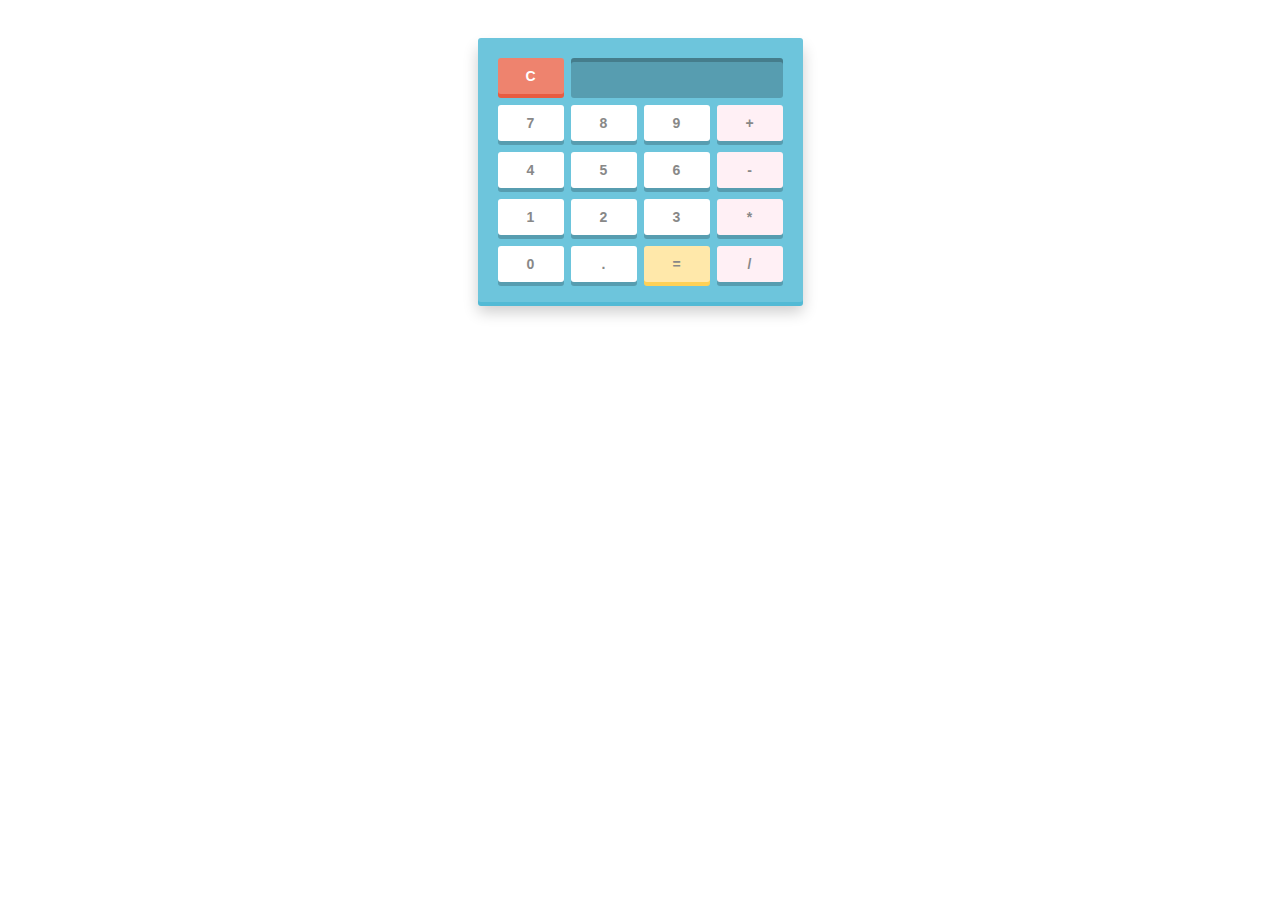
<file: portfolio/calculator/index.html>
<!DOCTYPE html>
<!--[if lt IE 7]>      <html class="no-js lt-ie9 lt-ie8 lt-ie7"> <![endif]-->
<!--[if IE 7]>         <html class="no-js lt-ie9 lt-ie8"> <![endif]-->
<!--[if IE 8]>         <html class="no-js lt-ie9"> <![endif]-->
<!--[if gt IE 8]><!--> <html class="no-js"> <!--<![endif]-->
    <head>
        <meta charset="utf-8">
        <meta http-equiv="X-UA-Compatible" content="IE=edge,chrome=1">
        <title></title>
        <meta name="description" content="">
        <meta name="viewport" content="width=device-width, initial-scale=1">

        <link rel="stylesheet" href="css/normalize.min.css">
        <link rel="stylesheet" href="css/main.css">

        <script src="js/vendor/modernizr-2.6.2.min.js"></script>
        <script src="https://maxcdn.bootstrapcdn.com/bootstrap/3.3.1/js/bootstrap.min.js"></script>

        <link rel="stylesheet" href="https://maxcdn.bootstrapcdn.com/bootstrap/3.3.1/css/bootstrap.min.css">
    </head>
    <body>
        <!--[if lt IE 7]>
            <p class="browsehappy">You are using an <strong>outdated</strong> browser. Please <a href="http://browsehappy.com/">upgrade your browser</a> to improve your experience.</p>
        <![endif]-->

        <div id="calculator">
                
  <!-- Screen and clear key -->
    <div class="top">
      <span class="clear">C</span>
      <div class="screen"></div>
    </div>

  <div class="keys">
      <!-- operators and other keys -->
      <span>7</span>
      <span>8</span>
      <span>9</span>
      <span class="operator">+</span>
      <span>4</span>
      <span>5</span>
      <span>6</span>
      <span class="operator">-</span>
      <span>1</span>
      <span>2</span>
      <span>3</span>
      <span class="operator">*</span>
      <span>0</span>
      <span>.</span>
      <span class="eval">=</span>
      <span class="operator">/</span>
  </div>
</div>

        <script src="//ajax.googleapis.com/ajax/libs/jquery/1.11.1/jquery.min.js"></script>
        <script>window.jQuery || document.write('<script src="js/vendor/jquery-1.11.1.min.js"><\/script>')</script>

        <script src="js/plugins.js"></script>
        <script src="js/main.js"></script>

        <!-- Google Analytics: change UA-XXXXX-X to be your site's ID. -->
        <script>
            (function(b,o,i,l,e,r){b.GoogleAnalyticsObject=l;b[l]||(b[l]=
            function(){(b[l].q=b[l].q||[]).push(arguments)});b[l].l=+new Date;
            e=o.createElement(i);r=o.getElementsByTagName(i)[0];
            e.src='//www.google-analytics.com/analytics.js';
            r.parentNode.insertBefore(e,r)}(window,document,'script','ga'));
            ga('create','UA-XXXXX-X');ga('send','pageview');
        </script>
    </body>
</html>
</file>
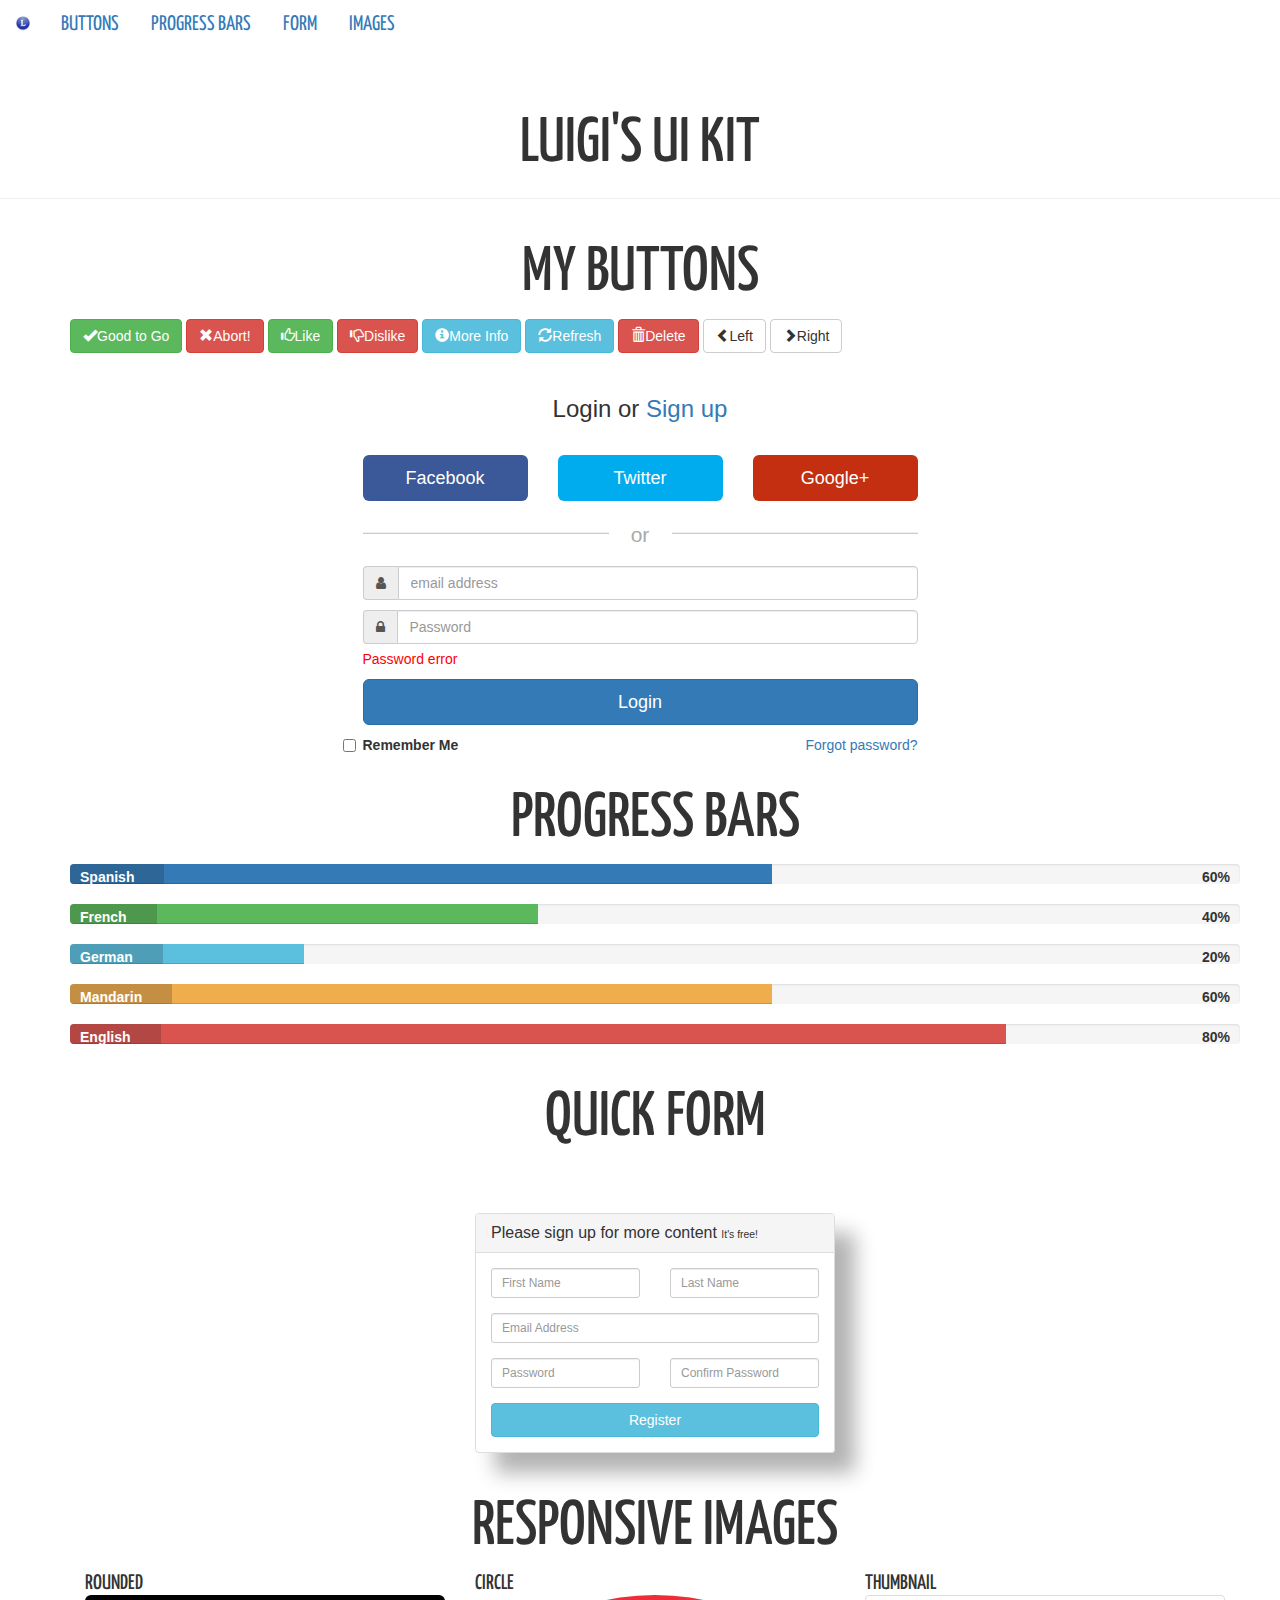
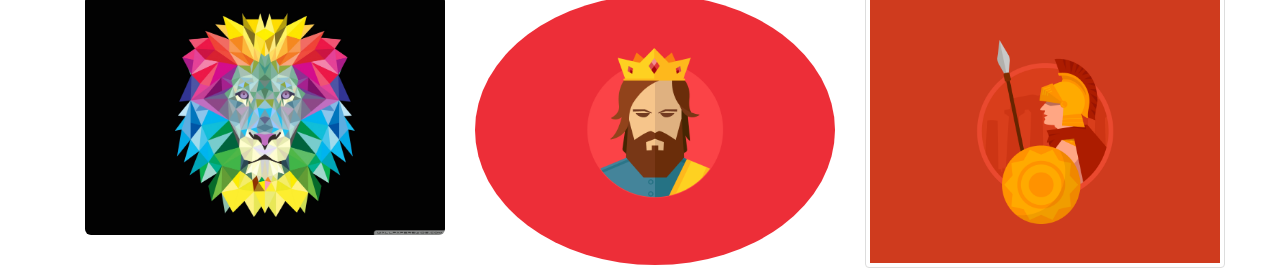
<file: portfolio/UIkit/index.html>
<!DOCTYPE html>
<!--[if lt IE 7]>      <html class="no-js lt-ie9 lt-ie8 lt-ie7"> <![endif]-->
<!--[if IE 7]>         <html class="no-js lt-ie9 lt-ie8"> <![endif]-->
<!--[if IE 8]>         <html class="no-js lt-ie9"> <![endif]-->
<!--[if gt IE 8]><!--> <html class="no-js" lang="en"> <!--<![endif]-->
    <head>
        <meta charset="utf-8">
        <meta http-equiv="X-UA-Compatible" content="IE=edge,chrome=1">
        <title>Luigi's UI</title>
        <link rel="icon" type="img/png" href="img/Luigi.ico">
        <meta name="description" content="">
        <meta name="viewport" content="width=device-width, initial-scale=1">

        <link rel="stylesheet" href="css/normalize.min.css">
        <link rel="stylesheet" href="css/main.css">

        <script src="js/vendor/modernizr-2.6.2.min.js"></script>
        <!-- Bootstrap -->
        <link rel="stylesheet" href="https://maxcdn.bootstrapcdn.com/bootstrap/3.3.2/css/bootstrap.min.css">
        <script src="https://maxcdn.bootstrapcdn.com/bootstrap/3.3.2/js/bootstrap.min.js"></script>
        <!-- Google Fonts -->
        <link href='http://fonts.googleapis.com/css?family=Yanone+Kaffeesatz:400,300,200,700' rel='stylesheet' type='text/css'>
        <!-- FontAWesome -->
        <link rel="stylesheet" href="https://maxcdn.bootstrapcdn.com/font-awesome/4.3.0/css/font-awesome.min.css">
    </head>
    <body>
        <!--[if lt IE 7]>
            <p class="browsehappy">You are using an <strong>outdated</strong> browser. Please <a href="http://browsehappy.com/">upgrade your browser</a> to improve your experience.</p>
        <![endif]-->
        <!-- head -->
        <nav>
        <a class="navbar-brand" href="#">
            <img src="img/Luigi.ico">
        </a>
            <ul class="nav nav-pills">
                <li role="presentation"><a href="#buttons">Buttons</a></li>
                <li role="presentation"><a href="#progress">Progress Bars</a></li>
                <li role="presentation"><a href="#form">Form</a></li>
                <li role="presentation"><a href="#images">Images</a></li>
            </ul>
        </nav>
  
        <header class="page-header">
          <div class="row">
            <h1 class="text-center">Luigi's UI kit</h1> 
          </div>
        </header>
        <!-- Buttons -->
        <div class="container" id="buttons">
            <div class="row">
                   <h1>My Buttons</h1>
                   <!-- Cool Buttons -->
                <div class="col-sm-9 col-md-9">
                    <button type="button" class="btn btn-labeled btn-success">
                        <span class="btn-label"><i class="glyphicon glyphicon-ok"></i></span>Good to Go
                    </button>
                    <button type="button" class="btn btn-labeled btn-danger">
                        <span class="btn-label"><i class="glyphicon glyphicon-remove"></i></span>Abort!
                    </button>
                    <button type="button" class="btn btn-labeled btn-success">
                        <span class="btn-label"><i class="glyphicon glyphicon-thumbs-up"></i></span>Like
                    </button>
                    <button type="button" class="btn btn-labeled btn-danger">
                        <span class="btn-label"><i class="glyphicon glyphicon-thumbs-down"></i></span>Dislike
                    </button>
                    <button type="button" class="btn btn-labeled btn-info">
                        <span class="btn-label"><i class="glyphicon glyphicon-info-sign"></i></span>More Info
                    </button>
                    <button type="button" class="btn btn-labeled btn-info">
                        <span class="btn-label"><i class="glyphicon glyphicon-refresh"></i></span>Refresh
                    </button>
                    <button class="btn btn-labeledd btn-danger">
                    <span class="btn-label"><i class="glyphicon glyphicon-trash"></i></span>Delete
                    </button>
                    <button type="button" class="btn btn-labeled btn-default">
                        <span class="btn-label"><i class="glyphicon glyphicon-chevron-left"></i></span>Left
                    </button>
                    <button type="buton" class="btn btn-labeled btn-default">
                        <span class="btn-label"><i class="glyphicon glyphicon-chevron-right"></i></span>Right
                    </button>
                </div>
            </div>
        </div>
        <!-- Sign Up/Login -->
        <div class="container">
            <div class="omb_login">
        <h3 class="omb_authTitle">Login or <a href="#">Sign up</a></h3>
        <div class="row omb_row-sm-offset-3 omb_socialButtons">
            <div class="col-xs-4 col-sm-2">
                <a href="#" class="btn btn-lg btn-block omb_btn-facebook">
                    <i class="fa fa-facebook visible-xs"></i>
                    <span class="hidden-xs">Facebook</span>
                </a>
            </div>
            <div class="col-xs-4 col-sm-2">
                <a href="#" class="btn btn-lg btn-block omb_btn-twitter">
                    <i class="fa fa-twitter visible-xs"></i>
                    <span class="hidden-xs">Twitter</span>
                </a>
            </div>  
            <div class="col-xs-4 col-sm-2">
                <a href="#" class="btn btn-lg btn-block omb_btn-google">
                    <i class="fa fa-google-plus visible-xs"></i>
                    <span class="hidden-xs">Google+</span>
                </a>
            </div>  
        </div>

        <div class="row omb_row-sm-offset-3 omb_loginOr">
            <div class="col-xs-12 col-sm-6">
                <hr class="omb_hrOr">
                <span class="omb_spanOr">or</span>
            </div>
        </div>

        <div class="row omb_row-sm-offset-3">
            <div class="col-xs-12 col-sm-6">    
                <form class="omb_loginForm" action="" autocomplete="off" method="POST">
                    <div class="input-group">
                        <span class="input-group-addon"><i class="fa fa-user"></i></span>
                        <input type="text" class="form-control" name="username" placeholder="email address">
                    </div>
                    <span class="help-block"></span>
                                        
                    <div class="input-group">
                        <span class="input-group-addon"><i class="fa fa-lock"></i></span>
                        <input  type="password" class="form-control" name="password" placeholder="Password">
                    </div>
                    <span class="help-block">Password error</span>

                    <button class="btn btn-lg btn-primary btn-block" type="submit">Login</button>
                </form>
            </div>
        </div>
        <div class="row omb_row-sm-offset-3">
            <div class="col-xs-12 col-sm-3">
                <label class="checkbox">
                    <input type="checkbox" value="remember-me">Remember Me
                </label>
            </div>
            <div class="col-xs-12 col-sm-3">
                <p class="omb_forgotPwd">
                    <a href="#">Forgot password?</a>
                </p>
            </div>
        </div>  
        </div>
    <div class="container" id="progress">
        <div class="row">   
            <h1 class="text-center">Progress Bars</h1>                
            <div class="progress">
                <div class="progress-bar" role="progressbar" aria-valuenow="60" aria-valuemin="0" aria-valuemax="100" style="width: 60%;">
                    <span class="sr-only">60% Complete</span>
                </div>
                <span class="progress-type">Spanish</span>
                <span class="progress-completed">60%</span>
            </div>
            <div class="progress">
                <div class="progress-bar progress-bar-success" role="progressbar" aria-valuenow="40" aria-valuemin="0" aria-valuemax="100" style="width: 40%">
                    <span class="sr-only">40% Complete (success)</span>
                </div>
                <span class="progress-type">French</span>
                <span class="progress-completed">40%</span>
            </div>
            <div class="progress">
                <div class="progress-bar progress-bar-info" role="progressbar" aria-valuenow="20" aria-valuemin="0" aria-valuemax="100" style="width: 20%">
                    <span class="sr-only">20% Complete (info)</span>
                </div>
                <span class="progress-type">German</span>
                <span class="progress-completed">20%</span>
            </div>
            <div class="progress">
                <div class="progress-bar progress-bar-warning" role="progressbar" aria-valuenow="60" aria-valuemin="0" aria-valuemax="100" style="width: 60%">
                    <span class="sr-only">60% Complete (warning)</span>
                </div>
                <span class="progress-type">Mandarin</span>
                <span class="progress-completed">60%</span>
            </div>
            <div class="progress">
                <div class="progress-bar progress-bar-danger" role="progressbar" aria-valuenow="80" aria-valuemin="0" aria-valuemax="100" style="width: 80%">
                    <span class="sr-only">80% Complete (danger)</span>
                </div>
                <span class="progress-type">English</span>
                <span class="progress-completed">80%</span>
            </div>
        </div>
    </div>
    <div class="container" id="form">
        <h1 class="text-center">Quick Form</h1>
        <div class="row centered-form">
        <div class="col-xs-12 col-sm-8 col-md-4 col-sm-offset-2 col-md-offset-4">
            <div class="panel panel-default">
                <div class="panel-heading">
                        <h3 class="panel-title">Please sign up for more content <small>It's free!</small></h3>
                        </div>
                        <div class="panel-body">
                        <form role="form">
                            <div class="row">
                                <div class="col-xs-6 col-sm-6 col-md-6">
                                    <div class="form-group">
                            <input type="text" name="first_name" id="first_name" class="form-control input-sm" placeholder="First Name">
                                    </div>
                                </div>
                                <div class="col-xs-6 col-sm-6 col-md-6">
                                    <div class="form-group">
                                        <input type="text" name="last_name" id="last_name" class="form-control input-sm" placeholder="Last Name">
                                    </div>
                                </div>
                            </div>

                            <div class="form-group">
                                <input type="email" name="email" id="email" class="form-control input-sm" placeholder="Email Address">
                            </div>

                            <div class="row">
                                <div class="col-xs-6 col-sm-6 col-md-6">
                                    <div class="form-group">
                                        <input type="password" name="password" id="password" class="form-control input-sm" placeholder="Password">
                                    </div>
                                </div>
                                <div class="col-xs-6 col-sm-6 col-md-6">
                                    <div class="form-group">
                                        <input type="password" name="password_confirmation" id="password_confirmation" class="form-control input-sm" placeholder="Confirm Password">
                                    </div>
                                </div>
                            </div>
                            
                            <input type="submit" value="Register" class="btn btn-info btn-block">
                        
                        </form>
                    </div>
                </div>
            </div>
        </div>
    </div>    
    <div class="container" id="images">
        <h1>Responsive Images</h1>
        <div class="row">
           <div class="col-md-4">
           <h3>Rounded</h3>
               <img src="img/body12.jpg" class="img-responsive img-rounded">
           </div> 
            <div class="col-md-4">
            <h3>Circle</h3>
                <img src="img/king.png" class="img-responsive img-circle">
            </div>
            <div class="col-md-4">
            <h3>Thumbnail</h3>
                <img src="img/roman.png" class="img-responsice img-thumbnail">
            </div> 
        </div>
    </div>

        

        <script src="//ajax.googleapis.com/ajax/libs/jquery/1.11.1/jquery.min.js"></script>
        <script>window.jQuery || document.write('<script src="js/vendor/jquery-1.11.1.min.js"><\/script>')</script>

        <script src="js/plugins.js"></script>
        <script src="js/main.js"></script>
        

        <!-- Google Analytics: change UA-XXXXX-X to be your site's ID. -->
        <script>
            (function(b,o,i,l,e,r){b.GoogleAnalyticsObject=l;b[l]||(b[l]=
            function(){(b[l].q=b[l].q||[]).push(arguments)});b[l].l=+new Date;
            e=o.createElement(i);r=o.getElementsByTagName(i)[0];
            e.src='//www.google-analytics.com/analytics.js';
            r.parentNode.insertBefore(e,r)}(window,document,'script','ga'));
            ga('create','UA-XXXXX-X');ga('send','pageview');
        </script>
    </body>
</html>
</file>
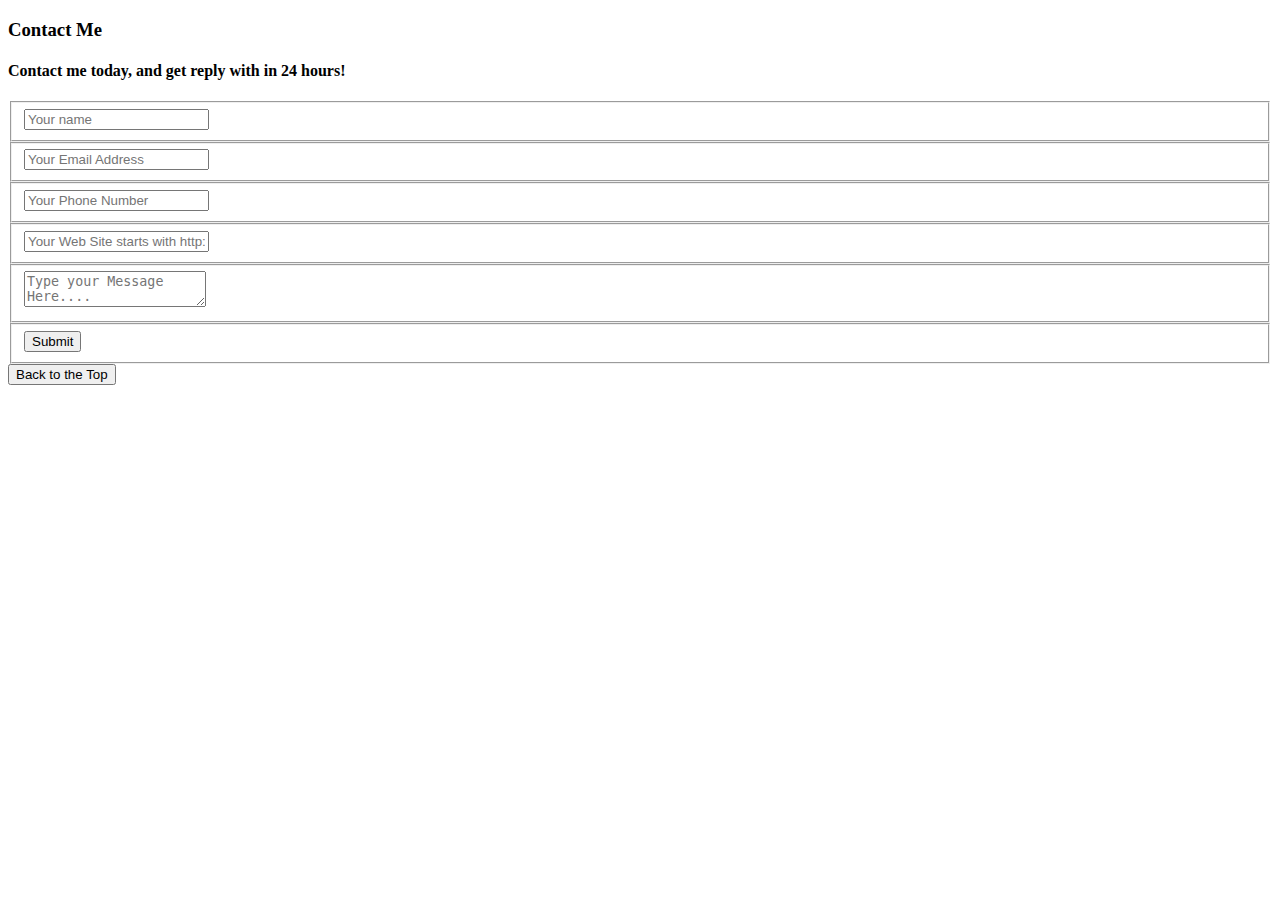
<file: test/text.html>
<!DOCTYPE html>
<html>
	<head></head>
	<body>
<div class="container" id="email">  
  <form id="contact" action="mail.php" method="post">
    <h3>Contact Me</h3>
    <h4>Contact me today, and get reply with in 24 hours!</h4>
    <fieldset>
      <input placeholder="Your name" type="text" tabindex="1" name="name" required>
    </fieldset>
    <fieldset>
      <input placeholder="Your Email Address" type="email" tabindex="2" name="email" required>
    </fieldset>
    <fieldset>
      <input placeholder="Your Phone Number" type="tel" tabindex="3" name="phone" required>
    </fieldset>
    <fieldset>
      <input placeholder="Your Web Site starts with http://" type="url" tabindex="4" name="website" required>
    </fieldset>
    <fieldset>
      <textarea placeholder="Type your Message Here...." tabindex="5" name="message" required></textarea>
    </fieldset>
    <fieldset>
      <button name="submit" type="submit" id="contact-submit" data-submit="...Sending">Submit</button>
    </fieldset>
  </form>
  <a href="#home"><button type="button" class="btn btn-primary">Back to the Top</button></a>
</div>
	</body>
</html>
</file>
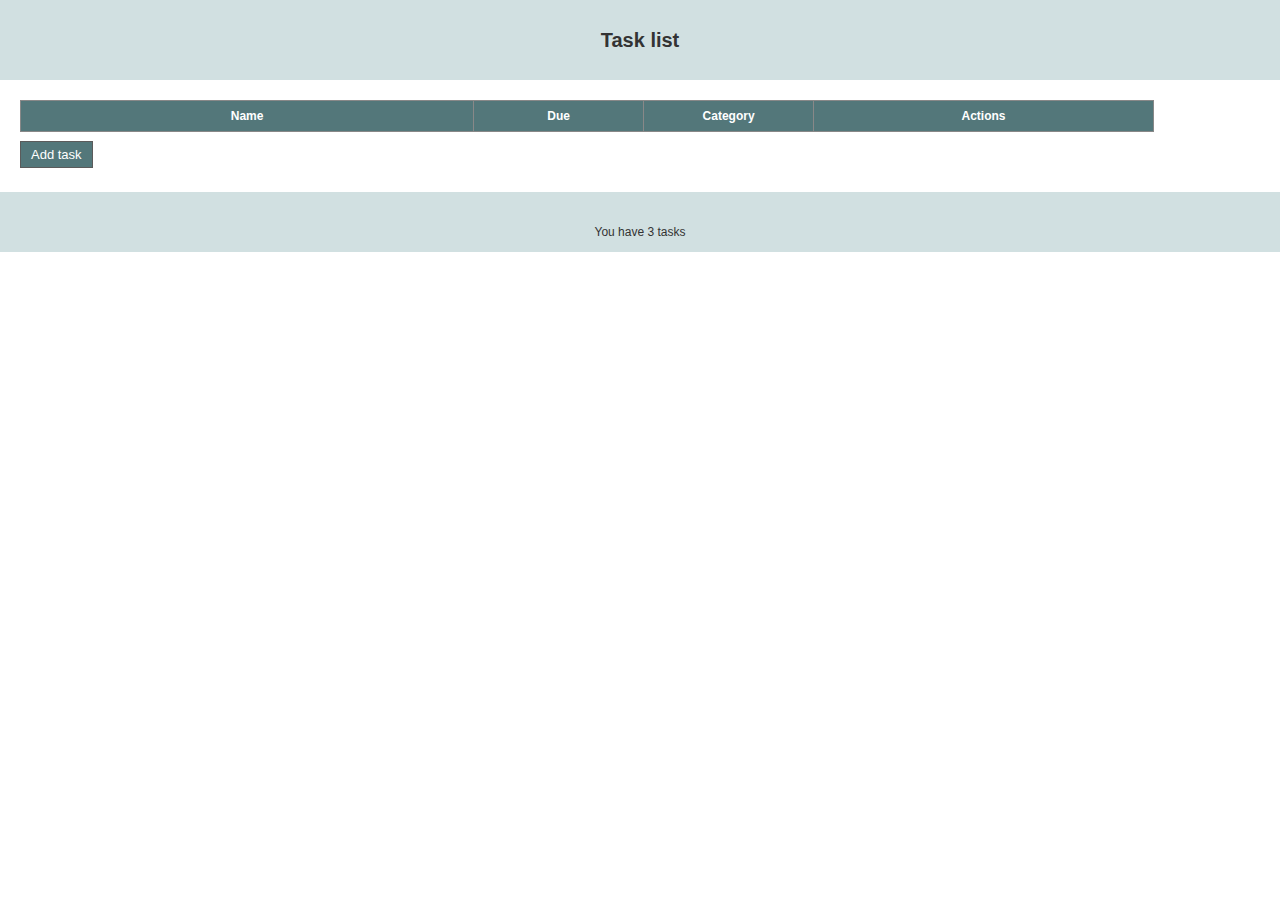
<file: portfolio/taskApp/tasks.html>
<!DOCTYPE html>
<html lang="en">
<head>
<meta charset="utf-8">
<title>Task list</title>
<link rel="stylesheet" type="text/css" href="styles/tasks.css"
	media="screen" />
<script src="scripts/jquery-2.0.3.js"></script>
<script src="scripts/jquery-tmpl.js"></script>
<script src="scripts/jquery.validate.js"></script>
<script src="scripts/jquery-serialization.js"></script>
<script src="scripts/tasks-controller.js"></script>
</head>
<body>
	<header>
		<span>Task list</span>
	</header>
	<main  id="taskPage">
	<section id="taskCreation" class="not">
		<form id="taskForm">
			<div>
				<label>Task</label> <input type="text" required="required"
					name="task" class="large" placeholder="Breakfast at Tiffanys" maxlength="200"  />
			</div>
			<div>
				<label>Required by</label> <input type="date" required="required"
					name="requiredBy" />
			</div>
			<div>
				<label>Category</label> <select name="category">
					<option value="Personal">Personal</option>
					<option value="Work">Work</option>
				</select>
			</div>
			<nav>
				<a href="#" id="saveTask">Save task</a>
				<a href="#" id="clearTask">Clear task</a>
			</nav>
		</form>
	</section>
	<section>
		<table id="tblTasks">
			<colgroup>
				<col width="40%">
				<col width="15%">
				<col width="15%">
				<col width="30%">
			</colgroup>
			<thead>
				<tr>
					<th>Name</th>
					<th>Due</th>
					<th>Category</th>
					<th>Actions</th>
				</tr>
			</thead>
			<tbody>
			</tbody>
		</table>
		<nav>
			<a href="#" id="btnAddTask">Add task</a>
		</nav>
	</section>
	</main>
	<footer>You have 3 tasks</footer>
</body>
<script>
$(document).ready(function() {
	tasksController.init($('#taskPage'));
});
</script>

<script id="taskRow" type="text/x-jQuery-tmpl">
<tr>
	<td>${task}</td>
	<td><time datetime="${requiredBy}"> ${requiredBy}</time></td>
	<td>${category}</td>
	<td>
		<nav>
			<a href="#">Edit</a>
			<a href="#">Complete</a>
			<a href="#" class="deleteRow">Delete</a>
		</nav>
	</td>
</tr>
</script>

</html>
</file>
<file: portfolio/calculator/css/main.css>
/*! HTML5 Boilerplate v4.3.0 | MIT License | http://h5bp.com/ */

html,
button,
input,
select,
textarea {
    color: #222;
}

html {
    font-size: 1em;
    line-height: 1.4;
}

::-moz-selection {
    background: #b3d4fc;
    text-shadow: none;
}

::selection {
    background: #b3d4fc;
    text-shadow: none;
}

hr {
    display: block;
    height: 1px;
    border: 0;
    border-top: 1px solid #ccc;
    margin: 1em 0;
    padding: 0;
}

audio,
canvas,
img,
video {
    vertical-align: middle;
}

fieldset {
    border: 0;
    margin: 0;
    padding: 0;
}

textarea {
    resize: vertical;
}

.browsehappy {
    margin: 0.2em 0;
    background: #ccc;
    color: #000;
    padding: 0.2em 0;
}


/* ==========================================================================
   Author's custom styles
   ========================================================================== */
/* Basic reset */
* {
    padding: 0;
    margin:0;
    box-sizing: border-box;
}
h1 {
  text-align:center;
  padding-top:50px;
}
/* Using box shadows to create 3D effects */
#calculator {
    
    width: 325px;
    height: auto;   
    margin: 3% auto;
    padding: 20px 20px 9px; 
    background: #6DC5DC;
    border-radius: 3px;
    box-shadow: 0px 4px #52BAD5, 0px 10px 15px rgba(0, 0, 0, 0.2);
    font: bold 14px Arial, sans-serif;
}

/* Top portion */
span.clear {
    float: left;
}

/* Inset shadow on the screen to create indent */
.screen {
    height: 40px;
    width: 212px;
    
    float: right;
    
    padding: 0 10px;
    
    background: rgba(0, 0, 0, 0.2);
    border-radius: 3px;
    box-shadow: inset 0px 4px rgba(0, 0, 0, 0.2);
    
    /* Typography */
    font-size: 17px;
    line-height: 40px;
    color: white;
    text-shadow: 1px 1px 2px rgba(0, 0, 0, 0.2);
    text-align: right;
    letter-spacing: 1px;
}

/* Clear floats */
.keys, .top {overflow: hidden;}

/* Applying same to the keys */
.keys span, span.clear {
    float: left;
    position: relative;
    top: 0;
    
    cursor: pointer;
    
    width: 66px;
    height: 36px;
    
    background: white;
    border-radius: 3px;
    box-shadow: 0px 4px rgba(0, 0, 0, 0.2);
    
    margin: 0 7px 11px 0;
    
    color: #888;
    line-height: 36px;
    text-align: center;
    
    /* prevent selection of text inside keys */
    user-select: none;
    
    /* Smoothing out hover and active states using css3 transitions */
    transition: all 0.2s ease;
}

/* Remove right margins from operator keys */
/* style different type of keys (operators/evaluate/clear) differently */
.keys span.operator {
    background: #FFF0F5;
    margin-right: 0;
}

.keys span.eval {
    background: #FFE8AA;
    box-shadow: 0px 4px #FED156;
}

.top span.clear {
    background: #EE836E;
    box-shadow: 0px 4px #E85C41;
    color: white;
}

/* Some hover effects */
.keys span:hover {
    background: #9c89f6;
    box-shadow: 0px 4px #6b54d3;
    color: white;
}

.keys span.eval:hover {
    background: #FED156;
    box-shadow: 0px 4px #FEBE12;
    color: #ffffff;
}
.top span.clear:hover {
    background: #E85C41;
    box-shadow: 0px 4px #DB3A1B;
    color: white;
}

/* Simulating "pressed" effect on active state of the keys by removing the box-shadow and moving the keys down a bit */
.keys span:active {
    box-shadow: 0px 0px;
    top: 4px;
}

.keys span.eval:active {
    box-shadow: 0px 0px;
    top: 4px;
}
.top span.clear:active {    
    box-shadow: 0px 0px;
    top: 4px;
}














/* ==========================================================================
   Media Queries
   ========================================================================== */

@media only screen and (min-width: 35em) {

}

@media print,
       (-o-min-device-pixel-ratio: 5/4),
       (-webkit-min-device-pixel-ratio: 1.25),
       (min-resolution: 120dpi) {

}

/* ==========================================================================
   Helper classes
   ========================================================================== */

.ir {
    background-color: transparent;
    border: 0;
    overflow: hidden;
    *text-indent: -9999px;
}

.ir:before {
    content: "";
    display: block;
    width: 0;
    height: 150%;
}

.hidden {
    display: none !important;
    visibility: hidden;
}

.visuallyhidden {
    border: 0;
    clip: rect(0 0 0 0);
    height: 1px;
    margin: -1px;
    overflow: hidden;
    padding: 0;
    position: absolute;
    width: 1px;
}

.visuallyhidden.focusable:active,
.visuallyhidden.focusable:focus {
    clip: auto;
    height: auto;
    margin: 0;
    overflow: visible;
    position: static;
    width: auto;
}

.invisible {
    visibility: hidden;
}

.clearfix:before,
.clearfix:after {
    content: " ";
    display: table;
}

.clearfix:after {
    clear: both;
}

.clearfix {
    *zoom: 1;
}

/* ==========================================================================
   Print styles
   ========================================================================== */

@media print {
    * {
        background: transparent !important;
        color: #000 !important;
        box-shadow: none !important;
        text-shadow: none !important;
    }

    a,
    a:visited {
        text-decoration: underline;
    }

    a[href]:after {
        content: " (" attr(href) ")";
    }

    abbr[title]:after {
        content: " (" attr(title) ")";
    }

    .ir a:after,
    a[href^="javascript:"]:after,
    a[href^="#"]:after {
        content: "";
    }

    pre,
    blockquote {
        border: 1px solid #999;
        page-break-inside: avoid;
    }

    thead {
        display: table-header-group;
    }

    tr,
    img {
        page-break-inside: avoid;
    }

    img {
        max-width: 100% !important;
    }

    @page {
        margin: 0.5cm;
    }

    p,
    h2,
    h3 {
        orphans: 3;
        widows: 3;
    }

    h2,
    h3 {
        page-break-after: avoid;
    }
}
</file>
<file: portfolio/UIkit/css/main.css>
/*! HTML5 Boilerplate v4.3.0 | MIT License | http://h5bp.com/ */

html,
button,
input,
select,
textarea {
    color: #222;
}

html {
    font-size: 1em;
    line-height: 1.4;
}

::-moz-selection {
    background: #b3d4fc;
    text-shadow: none;
}

::selection {
    background: #b3d4fc;
    text-shadow: none;
}

hr {
    display: block;
    height: 1px;
    border: 0;
    border-top: 1px solid #ccc;
    margin: 1em 0;
    padding: 0;
}

audio,
canvas,
img,
video {
    vertical-align: middle;
}

fieldset {
    border: 0;
    margin: 0;
    padding: 0;
}

textarea {
    resize: vertical;
}

.browsehappy {
    margin: 0.2em 0;
    background: #ccc;
    color: #000;
    padding: 0.2em 0;
}


/* ==========================================================================
   Author's custom styles
   ========================================================================== */
 
   .row>h1{
    text-align: center;
    font-family: 'Yanone Kaffeesatz', sans-serif;
    text-transform: uppercase;
    text-decoration: none;
    font-size: 4.5em;
   }
   
   nav>ul>li{
    display: inline;
    font-family: 'Yanone Kaffeesatz', sans-serif;
    text-transform: uppercase;
    text-decoration: none;
    font-size: 1.5em;
   }
   /*Cool Buttons*/
@media (min-width: 768px) {
    .omb_row-sm-offset-3 div:first-child[class*="col-"] {
        margin-left: 25%;
    }
}

.omb_login .omb_authTitle {
    text-align: center;
    line-height: 300%;
}
    
.omb_login .omb_socialButtons a {
    color: white; // In yourUse @body-bg 
    opacity:0.9;
}
.omb_login .omb_socialButtons a:hover {
    color: white;
    opacity:1;      
}
.omb_login .omb_socialButtons .omb_btn-facebook {background: #3b5998;}
.omb_login .omb_socialButtons .omb_btn-twitter {background: #00aced;}
.omb_login .omb_socialButtons .omb_btn-google {background: #c32f10;}


.omb_login .omb_loginOr {
    position: relative;
    font-size: 1.5em;
    color: #aaa;
    margin-top: 1em;
    margin-bottom: 1em;
    padding-top: 0.5em;
    padding-bottom: 0.5em;
}
.omb_login .omb_loginOr .omb_hrOr {
    background-color: #cdcdcd;
    height: 1px;
    margin-top: 0px !important;
    margin-bottom: 0px !important;
}
.omb_login .omb_loginOr .omb_spanOr {
    display: block;
    position: absolute;
    left: 50%;
    top: -0.6em;
    margin-left: -1.5em;
    background-color: white;
    width: 3em;
    text-align: center;
}           

.omb_login .omb_loginForm .input-group.i {
    width: 2em;
}
.omb_login .omb_loginForm  .help-block {
    color: red;
}

    
@media (min-width: 768px) {
    .omb_login .omb_forgotPwd {
        text-align: right;
        margin-top:10px;
    }       
}
.container>h1{
    text-align: center;
    font-family: 'Yanone Kaffeesatz', sans-serif;
    text-transform: uppercase;
    text-decoration: none;
    font-size: 4.5em;
}
/*Progress Bars*/
.progress {
    position: relative;
    height: 25px;
}
.progress > .progress-type {
    position: absolute;
    left: 0px;
    font-weight: 800;
    padding: 3px 30px 2px 10px;
    color: rgb(255, 255, 255);
    background-color: rgba(25, 25, 25, 0.2);
}
.progress > .progress-completed {
    position: absolute;
    right: 0px;
    font-weight: 800;
    padding: 3px 10px 2px;
}
/*Form*/
.centered-form{
    margin-top: 60px;
}

.centered-form .panel{
    background: rgba(255, 255, 255, 0.8);
    box-shadow: rgba(0, 0, 0, 0.3) 20px 20px 20px;
}
/*Images*/
.col-md-4>h3{
    display: inline;
    font-family: 'Yanone Kaffeesatz', sans-serif;
    text-transform: uppercase;
    text-decoration: none;
    font-size: 1.5em;
}







/* ==========================================================================
   Media Queries
   ========================================================================== */

@media only screen and (min-width: 35em) {

}

@media print,
       (-o-min-device-pixel-ratio: 5/4),
       (-webkit-min-device-pixel-ratio: 1.25),
       (min-resolution: 120dpi) {

}

/* ==========================================================================
   Helper classes
   ========================================================================== */

.ir {
    background-color: transparent;
    border: 0;
    overflow: hidden;
    *text-indent: -9999px;
}

.ir:before {
    content: "";
    display: block;
    width: 0;
    height: 150%;
}

.hidden {
    display: none !important;
    visibility: hidden;
}

.visuallyhidden {
    border: 0;
    clip: rect(0 0 0 0);
    height: 1px;
    margin: -1px;
    overflow: hidden;
    padding: 0;
    position: absolute;
    width: 1px;
}

.visuallyhidden.focusable:active,
.visuallyhidden.focusable:focus {
    clip: auto;
    height: auto;
    margin: 0;
    overflow: visible;
    position: static;
    width: auto;
}

.invisible {
    visibility: hidden;
}

.clearfix:before,
.clearfix:after {
    content: " ";
    display: table;
}

.clearfix:after {
    clear: both;
}

.clearfix {
    *zoom: 1;
}

/* ==========================================================================
   Print styles
   ========================================================================== */

@media print {
    * {
        background: transparent !important;
        color: #000 !important;
        box-shadow: none !important;
        text-shadow: none !important;
    }

    a,
    a:visited {
        text-decoration: underline;
    }

    a[href]:after {
        content: " (" attr(href) ")";
    }

    abbr[title]:after {
        content: " (" attr(title) ")";
    }

    .ir a:after,
    a[href^="javascript:"]:after,
    a[href^="#"]:after {
        content: "";
    }

    pre,
    blockquote {
        border: 1px solid #999;
        page-break-inside: avoid;
    }

    thead {
        display: table-header-group;
    }

    tr,
    img {
        page-break-inside: avoid;
    }

    img {
        max-width: 100% !important;
    }

    @page {
        margin: 0.5cm;
    }

    p,
    h2,
    h3 {
        orphans: 3;
        widows: 3;
    }

    h2,
    h3 {
        page-break-after: avoid;
    }
}
</file>
<file: portfolio/taskApp/styles/tasks.css>
@CHARSET "UTF-8";

body, h1, h2, h3, h4, h5, h6, p, ul, dl, ol, form, fieldset, input, label, table, tbody, tfoot, th, tr, td, textarea, select {
font-family: "helvetica neue", helvetica, "lucinda sans unicode", "sans serif";
font-weight: normal;
color: #333;
padding: 0;
border: 0;
margin: 0;
font-size: 12px;
}


header {
	width:100%;
	height:80px;
	background:#d1e0e1;
	color: #333;
	font-weight: bold;
	font-size: 20px;
	text-align:center;
	line-height: 80px;
}

footer {
   width:100%;
   height:60px; 
   background:#d1e0e1;
   font-size: 12px;
   text-align:center;
   line-height: 80px;
   margin-top:30px;
}

table, th, td
{
border: 1px solid #888;
}

section {
	margin:20px 0 0 20px;
}

table {
	width:90%;
	border-collapse:collapse;
}

thead {
	line-height: 30px;
}

thead th {
	background: #53777a;
	color: #fff;
	font-size: 12px;
	font-weight: bold;
	text-align:center;
}

td {
	font-size: 11px;
	line-height: 25px;
	padding-left: 10px;
}

.even {
	background-color: #f8f8f8;
}

nav {
	margin:15px 0 10px 0;
}

nav a {
	background: #53777a;
	color: #fff;
	width: 80px;
	text-decoration: none;
	border: 1px solid #5b5b5b;
	font-size: 13px;
	text-align:  center;
	padding:5px 10px;
}

label {
	display: block;
	padding: 8px 0 8px 0;
	color: #333;
}

input {
	border-radius: 3px;
	height: 24px;
	border: 1px solid #AAA;
	padding: 0 7px;
}

input.large {
	width: 400px;
}

select {
	border: 1px solid #AAA;
	overflow: hidden;
	margin-right: 15px;
	width: 200px;
}

.required {
	color: red;
}

.not {
	display:none;	
}

.rowHighlight {
	font-weight:bold;
} 

label.error {
	color: red;
            font-weight:bold;
}

.overdue {
	background: #F7DCE5;
}

.warning {
	background: #F7F7DC;
}

.taskCompleted {
	text-decoration: line-through;
}
</file>
